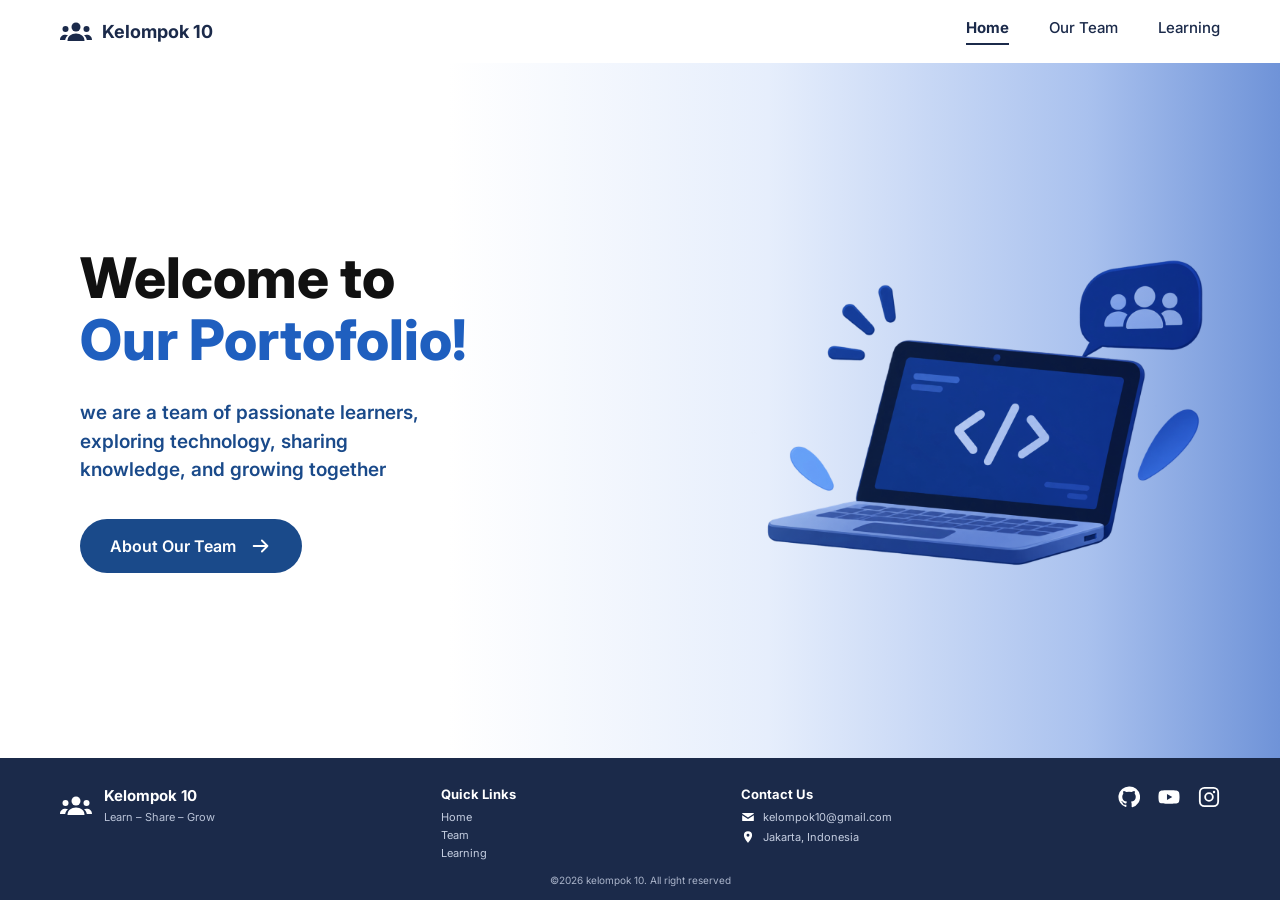
<file: index.html>
<!DOCTYPE html>
<html lang="id">
<head>
  <meta charset="UTF-8">
  <meta name="viewport" content="width=device-width, initial-scale=1.0">
  <title>Kelompok 10 - Portofolio</title>
  <link rel="preconnect" href="https://fonts.googleapis.com">
  <link rel="preconnect" href="https://fonts.gstatic.com" crossorigin>
  <link href="https://fonts.googleapis.com/css2?family=Inter:wght@400;500;600;700;800&display=swap" rel="stylesheet">
  <link rel="stylesheet" href="home/home.css">
</head>
<body>

  <!-- ===== NAVBAR ===== -->
  <header class="navbar">
    <a href="#" class="brand">
      <svg class="icon-people" viewBox="0 0 32 24" aria-hidden="true">
        <circle cx="16" cy="7" r="4.5" fill="currentColor"/>
        <path d="M7.5 21c0-4.7 3.8-7.5 8.5-7.5s8.5 2.8 8.5 7.5z" fill="currentColor"/>
        <circle cx="5.5" cy="9" r="3" fill="currentColor"/>
        <path d="M0 20c0-3.3 2.2-5.3 5.5-5.3 1 0 1.8.2 2.5.5-1.6 1.2-2.6 3-2.8 4.8z" fill="currentColor"/>
        <circle cx="26.5" cy="9" r="3" fill="currentColor"/>
        <path d="M32 20c0-3.3-2.2-5.3-5.5-5.3-1 0-1.8.2-2.5.5 1.6 1.2 2.6 3 2.8 4.8z" fill="currentColor"/>
      </svg>
      <span>Kelompok 10</span>
    </a>

    <nav class="nav-links">
      <a href="#" class="active">Home</a>
      <a href="#">Our Team</a>
      <a href="#">Learning</a>
    </nav>
  </header>

  <!-- ===== HERO ===== -->
  <main class="hero">
    <div class="hero-text">
      <h1>
        <span class="black">Welcome to</span>
        <span class="blue">Our Portofolio!</span>
      </h1>
      <p>
        we are a team of passionate learners,<br>
        exploring technology, sharing<br>
        knowledge, and growing together
      </p>
      <a href="#" class="btn">
        About Our Team
        <svg viewBox="0 0 24 24" aria-hidden="true">
          <path d="M4 12h15M13 6l6 6-6 6" fill="none" stroke="currentColor" stroke-width="2" stroke-linecap="round" stroke-linejoin="round"/>
        </svg>
      </a>
    </div>

    <div class="hero-image">
      <img src="home/img/leptop.png" alt="Hero Image">
    </div>
  </main>

  <!-- ===== FOOTER ===== -->
  <footer class="footer">
    <div class="footer-top">

      <div class="footer-brand">
        <div class="brand-row">
          <svg class="icon-people" viewBox="0 0 32 24" aria-hidden="true">
            <circle cx="16" cy="7" r="4.5" fill="currentColor"/>
            <path d="M7.5 21c0-4.7 3.8-7.5 8.5-7.5s8.5 2.8 8.5 7.5z" fill="currentColor"/>
            <circle cx="5.5" cy="9" r="3" fill="currentColor"/>
            <path d="M0 20c0-3.3 2.2-5.3 5.5-5.3 1 0 1.8.2 2.5.5-1.6 1.2-2.6 3-2.8 4.8z" fill="currentColor"/>
            <circle cx="26.5" cy="9" r="3" fill="currentColor"/>
            <path d="M32 20c0-3.3-2.2-5.3-5.5-5.3-1 0-1.8.2-2.5.5 1.6 1.2 2.6 3 2.8 4.8z" fill="currentColor"/>
          </svg>
          <div>
            <h3>Kelompok 10</h3>
            <small>Learn – Share – Grow</small>
          </div>
        </div>
      </div>

      <div class="footer-links">
        <h4>Quick Links</h4>
        <a href="#">Home</a>
        <a href="#">Team</a>
        <a href="#">Learning</a>
      </div>

      <div class="footer-contact">
        <h4>Contact Us</h4>
        <p>
          <svg viewBox="0 0 24 24" aria-hidden="true">
            <path d="M3 5h18a1 1 0 0 1 1 1v.5l-10 6.500L2 6.500V6a1 1 0 0 1 1-1z M2 9l10 6.500L22 9v9a1 1 0 0 1-1 1H3a1 1 0 0 1-1-1z" fill="currentColor"/>
          </svg>
          kelompok10@gmail.com
        </p>
        <p>
          <svg viewBox="0 0 24 24" aria-hidden="true">
            <path d="M12 2a7 7 0 0 0-7 7c0 5 7 13 7 13s7-8 7-13a7 7 0 0 0-7-7zm0 9.500A2.500 2.500 0 1 1 12 6.500a2.500 2.500 0 0 1 0 5z" fill="currentColor"/>
          </svg>
          Jakarta, Indonesia
        </p>
      </div>

      <div class="footer-social">
        <!-- GitHub -->
        <a href="#" aria-label="GitHub">
          <svg viewBox="0 0 24 24"><path fill="currentColor" d="M12 .5a11.500 11.500 0 0 0-3.640 22.420c.580.110.790-.250.790-.560v-2c-3.200.700-3.880-1.360-3.880-1.360-.520-1.330-1.280-1.690-1.280-1.690-1.040-.710.080-.700.080-.700 1.150.080 1.760 1.180 1.760 1.180 1.030 1.760 2.700 1.250 3.350.960.100-.750.400-1.250.730-1.540-2.550-.290-5.240-1.280-5.240-5.690 0-1.260.450-2.280 1.180-3.090-.120-.290-.510-1.460.110-3.050 0 0 .970-.310 3.170 1.180a10.900 10.900 0 0 1 5.770 0c2.200-1.490 3.170-1.180 3.170-1.180.620 1.590.230 2.760.110 3.050.740.810 1.180 1.830 1.180 3.090 0 4.420-2.690 5.390-5.260 5.670.410.360.780 1.060.780 2.140v3.170c0 .310.210.680.800.560A11.500 11.500 0 0 0 12 .5z"/></svg>
        </a>
        <!-- YouTube -->
        <a href="#" aria-label="YouTube">
          <svg viewBox="0 0 24 24"><path fill="currentColor" d="M23 7.200a3 3 0 0 0-2.100-2.100C19 4.600 12 4.600 12 4.600s-7 0-8.900.500A3 3 0 0 0 1 7.200C.5 9.100.5 12 .5 12s0 2.900.500 4.800a3 3 0 0 0 2.100 2.100c1.900.500 8.900.500 8.900.500s7 0 8.900-.500a3 3 0 0 0 2.100-2.100c.500-1.900.500-4.800.500-4.800s0-2.900-.500-4.800zM9.800 15.200V8.800l5.800 3.200-5.800 3.200z"/></svg>
        </a>
        <!-- Instagram -->
        <a href="#" aria-label="Instagram">
          <svg viewBox="0 0 24 24"><path fill="none" stroke="currentColor" stroke-width="2" d="M7 2h10a5 5 0 0 1 5 5v10a5 5 0 0 1-5 5H7a5 5 0 0 1-5-5V7a5 5 0 0 1 5-5z"/><circle cx="12" cy="12" r="4.200" fill="none" stroke="currentColor" stroke-width="2"/><circle cx="17.500" cy="6.500" r="1.300" fill="currentColor"/></svg>
        </a>
      </div>

    </div>

    <p class="copyright">©2026 kelompok 10. All right reserved</p>
  </footer>

</body>
</html>
</file>
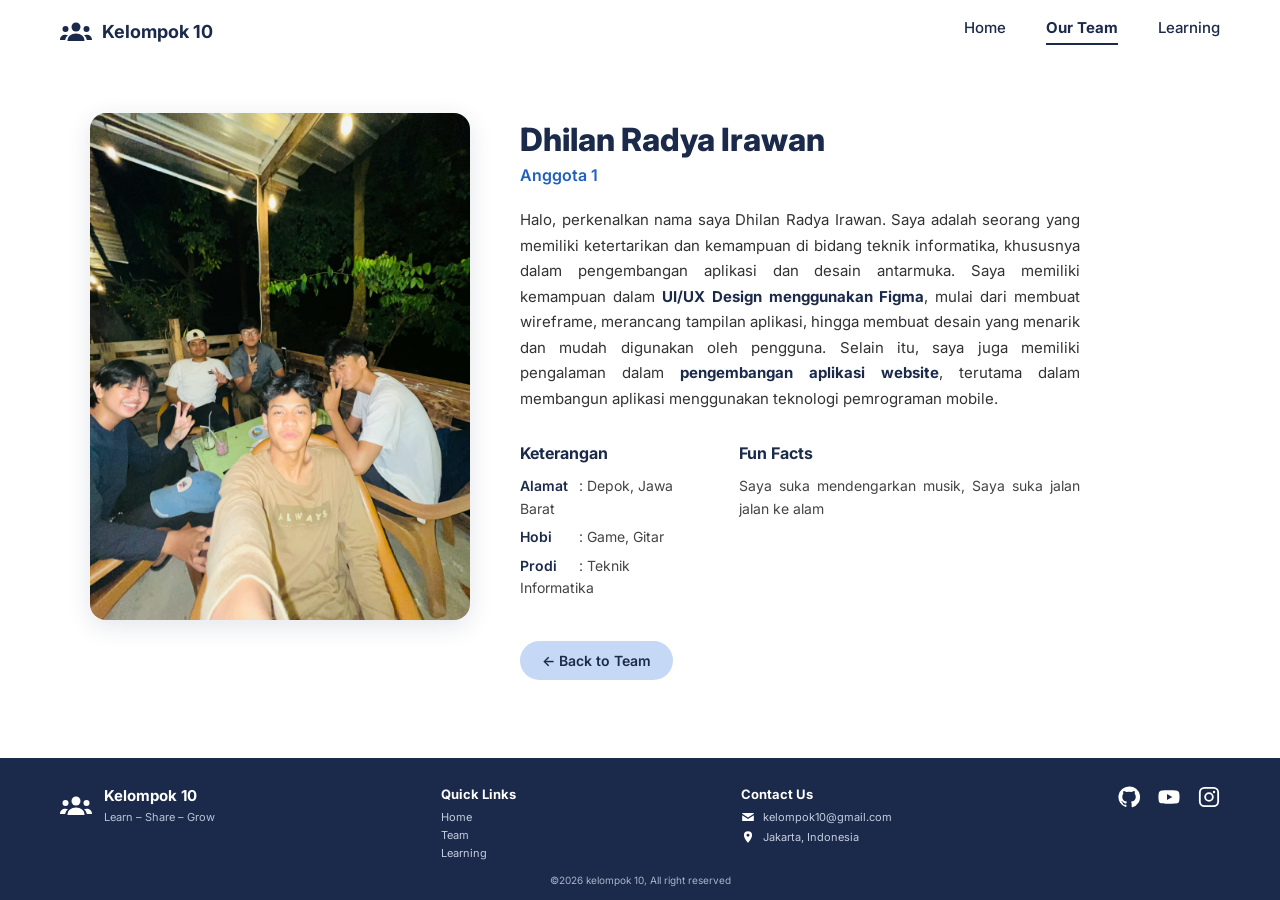
<file: ourTeam/about/dhilan.html>
<!DOCTYPE html>
<html lang="id">
<head>
  <meta charset="UTF-8">
  <meta name="viewport" content="width=device-width, initial-scale=1.0">
  <title>Dhilan Radya Irawan - Kelompok 10</title>
  <link rel="preconnect" href="https://fonts.googleapis.com">
  <link rel="preconnect" href="https://fonts.gstatic.com" crossorigin>
  <link href="https://fonts.googleapis.com/css2?family=Inter:wght@400;500;600;700;800&display=swap" rel="stylesheet">
  <link rel="stylesheet" href="/ourTeam/ourteam.css">
</head>
<body>

  <!-- ===== NAVBAR ===== -->
  <header class="navbar">
    <a href="home.html" class="brand">
      <svg class="icon-people" viewBox="0 0 32 24" aria-hidden="true">
        <circle cx="16" cy="7" r="4.5" fill="currentColor"/>
        <path d="M7.5 21c0-4.7 3.8-7.5 8.5-7.5s8.5 2.8 8.5 7.5z" fill="currentColor"/>
        <circle cx="5.5" cy="9" r="3" fill="currentColor"/>
        <path d="M0 20c0-3.3 2.2-5.3 5.5-5.3 1 0 1.8.2 2.5.5-1.6 1.2-2.6 3-2.8 4.8z" fill="currentColor"/>
        <circle cx="26.5" cy="9" r="3" fill="currentColor"/>
        <path d="M32 20c0-3.3-2.2-5.3-5.5-5.3-1 0-1.8.2-2.5.5 1.6 1.2 2.6 3 2.8 4.8z" fill="currentColor"/>
      </svg>
      <span>Kelompok 10</span>
    </a>

    <nav class="nav-links">
      <a href="/home/index.html">Home</a>
      <a href="/ourTeam/ourteam.html" class="active">Our Team</a>
      <a href="/learning/learning.html">Learning</a>
    </nav>
  </header>

  <!-- ===== DETAIL SECTION ===== -->
  <main class="detail-section">
    <div class="detail-container">

      <!-- Foto -->
      <div class="detail-photo">
        <img src="/ourTeam/img/dilan.jpeg" alt="Dhilan Radya Irawan">
      </div>

      <!-- Info -->
      <div class="detail-info">
        <h1>Dhilan Radya Irawan</h1>
        <p class="role">Anggota 1</p>

        <p class="bio">
          Halo, perkenalkan nama saya Dhilan Radya Irawan. Saya adalah seorang yang memiliki ketertarikan dan kemampuan di bidang teknik informatika, khususnya dalam pengembangan aplikasi dan desain antarmuka. Saya memiliki kemampuan dalam <strong>UI/UX Design menggunakan Figma</strong>, mulai dari membuat wireframe, merancang tampilan aplikasi, hingga membuat desain yang menarik dan mudah digunakan oleh pengguna. Selain itu, saya juga memiliki pengalaman dalam <strong>pengembangan aplikasi website</strong>, terutama dalam membangun aplikasi menggunakan teknologi pemrograman mobile.
        </p>

        <div class="detail-meta">
          <div class="meta-col">
            <h3>Keterangan</h3>
            <p><span>Alamat</span> : Depok, Jawa Barat</p>
            <p><span>Hobi</span> : Game, Gitar</p>
            <p><span>Prodi</span> : Teknik Informatika</p>
          </div>

          <div class="meta-col">
            <h3>Fun Facts</h3>
            <p class="funfacts">Saya suka mendengarkan musik, Saya suka jalan jalan ke alam</p>
          </div>
        </div>

        <a href="/ourTeam/ourteam.html" class="btn-back">← Back to Team</a>
      </div>

    </div>
  </main>

  <!-- ===== FOOTER ===== -->
  <footer class="footer">
    <div class="footer-top">

      <div class="footer-brand">
        <div class="brand-row">
          <svg class="icon-people" viewBox="0 0 32 24" aria-hidden="true">
            <circle cx="16" cy="7" r="4.5" fill="currentColor"/>
            <path d="M7.5 21c0-4.7 3.8-7.5 8.5-7.5s8.5 2.8 8.5 7.5z" fill="currentColor"/>
            <circle cx="5.5" cy="9" r="3" fill="currentColor"/>
            <path d="M0 20c0-3.3 2.2-5.3 5.5-5.3 1 0 1.8.2 2.5.5-1.6 1.2-2.6 3-2.8 4.8z" fill="currentColor"/>
            <circle cx="26.5" cy="9" r="3" fill="currentColor"/>
            <path d="M32 20c0-3.3-2.2-5.3-5.5-5.3-1 0-1.8.2-2.5.5 1.6 1.2 2.6 3 2.8 4.8z" fill="currentColor"/>
          </svg>
          <div>
            <h3>Kelompok 10</h3>
            <small>Learn – Share – Grow</small>
          </div>
        </div>
      </div>

      <div class="footer-links">
        <h4>Quick Links</h4>
        <a href="/home/index.html">Home</a>
        <a href="/ourTeam/ourteam.html">Team</a>
        <a href="/learning/learning.html">Learning</a>
      </div>

      <div class="footer-contact">
        <h4>Contact Us</h4>
        <p>
          <svg viewBox="0 0 24 24" aria-hidden="true">
            <path d="M3 5h18a1 1 0 0 1 1 1v.5l-10 6.5L2 6.5V6a1 1 0 0 1 1-1z M2 9l10 6.5L22 9v9a1 1 0 0 1-1 1H3a1 1 0 0 1-1-1z" fill="currentColor"/>
          </svg>
          kelompok10@gmail.com
        </p>
        <p>
          <svg viewBox="0 0 24 24" aria-hidden="true">
            <path d="M12 2a7 7 0 0 0-7 7c0 5 7 13 7 13s7-8 7-13a7 7 0 0 0-7-7zm0 9.5A2.5 2.5 0 1 1 12 6.5a2.5 2.5 0 0 1 0 5z" fill="currentColor"/>
          </svg>
          Jakarta, Indonesia
        </p>
      </div>

      <div class="footer-social">
        <a href="#" aria-label="GitHub">
          <svg viewBox="0 0 24 24"><path fill="currentColor" d="M12 .5a11.5 11.5 0 0 0-3.64 22.42c.58.11.79-.25.79-.56v-2c-3.2.7-3.88-1.36-3.88-1.36-.52-1.33-1.28-1.69-1.28-1.69-1.04-.71.08-.7.08-.7 1.15.08 1.76 1.18 1.76 1.18 1.03 1.76 2.7 1.25 3.35.96.1-.75.4-1.25.73-1.54-2.55-.29-5.24-1.28-5.24-5.69 0-1.26.45-2.28 1.18-3.09-.12-.29-.51-1.46.11-3.05 0 0 .97-.31 3.17 1.18a10.9 10.9 0 0 1 5.77 0c2.2-1.49 3.17-1.18 3.17-1.18.62 1.59.23 2.76.11 3.05.74.81 1.18 1.83 1.18 3.09 0 4.42-2.69 5.39-5.26 5.67.41.36.78 1.06.78 2.14v3.17c0 .31.21.68.8.56A11.5 11.5 0 0 0 12 .5z"/></svg>
        </a>
        <a href="#" aria-label="YouTube">
          <svg viewBox="0 0 24 24"><path fill="currentColor" d="M23 7.2a3 3 0 0 0-2.1-2.1C19 4.6 12 4.6 12 4.6s-7 0-8.9.5A3 3 0 0 0 1 7.2C.5 9.1.5 12 .5 12s0 2.9.5 4.8a3 3 0 0 0 2.1 2.1c1.9.5 8.9.5 8.9.5s7 0 8.9-.5a3 3 0 0 0 2.1-2.1c.5-1.9.5-4.8.5-4.8s0-2.9-.5-4.8zM9.8 15.2V8.8l5.8 3.2-5.8 3.2z"/></svg>
        </a>
        <a href="#" aria-label="Instagram">
          <svg viewBox="0 0 24 24"><path fill="none" stroke="currentColor" stroke-width="2" d="M7 2h10a5 5 0 0 1 5 5v10a5 5 0 0 1-5 5H7a5 5 0 0 1-5-5V7a5 5 0 0 1 5-5z"/><circle cx="12" cy="12" r="4.2" fill="none" stroke="currentColor" stroke-width="2"/><circle cx="17.5" cy="6.5" r="1.3" fill="currentColor"/></svg>
        </a>
      </div>

    </div>

    <p class="copyright">©2026 kelompok 10, All right reserved</p>
  </footer>

</body>
</html>
</file>
<file: home/home.css>
/* ===== RESET ===== */
* {
  margin: 0;
  padding: 0;
  box-sizing: border-box;
}

:root {
  --navy: #1b2a4a;
  --blue: #1f5fbf;
  --blue-dark: #1a4a8a;
  --text-dark: #111111;
}

body {
  font-family: "Inter", "Segoe UI", Arial, sans-serif;
  min-height: 100vh;
  display: flex;
  flex-direction: column;
  background: #ffffff;
  color: var(--text-dark);
}

a {
  text-decoration: none;
  color: inherit;
}

/* ===== NAVBAR ===== */
.navbar {
  display: flex;
  align-items: center;
  justify-content: space-between;
  padding: 18px 60px;
  background: #ffffff;
  position: relative;
  z-index: 5;
}

.brand {
  display: flex;
  align-items: center;
  gap: 10px;
  font-weight: 700;
  font-size: 18px;
  color: var(--navy);
}

.icon-people {
  width: 32px;
  height: 24px;
}

.nav-links {
  display: flex;
  gap: 40px;
}

.nav-links a {
  font-size: 15px;
  font-weight: 500;
  color: var(--navy);
  padding-bottom: 6px;
  border-bottom: 2px solid transparent;
  transition: 0.2s;
}

.nav-links a.active {
  font-weight: 700;
  border-bottom-color: var(--navy);
}

.nav-links a:hover {
  border-bottom-color: var(--navy);
}

/* ===== HERO ===== */
.hero {
  flex: 1;
  display: flex;
  align-items: center;
  justify-content: space-between;
  padding: 40px 60px 40px 80px;
  background: linear-gradient(
    90deg,
    #ffffff 0%,
    #ffffff 35%,
    #e6eefc 60%,
    #a9c1ee 85%,
    #6f93d8 100%
  );
}

.hero-text {
  max-width: 560px;
}

.hero-text h1 {
  font-size: 56px;
  line-height: 1.1;
  font-weight: 800;
  margin-bottom: 28px;
}

.hero-text h1 span {
  display: block;
}

.hero-text h1 .black {
  color: var(--text-dark);
}

.hero-text h1 .blue {
  color: var(--blue);
}

.hero-text p {
  font-size: 19px;
  line-height: 1.5;
  font-weight: 600;
  color: var(--blue-dark);
  margin-bottom: 34px;
}

.btn {
  display: inline-flex;
  align-items: center;
  gap: 14px;
  background: var(--blue-dark);
  color: #ffffff;
  padding: 16px 30px;
  border-radius: 40px;
  font-size: 16px;
  font-weight: 600;
  transition: 0.25s;
}

.btn svg {
  width: 22px;
  height: 22px;
}

.btn:hover {
  background: #123664;
  transform: translateY(-2px);
}

/* ----- Gambar laptop ----- */
.hero-image {
  flex: 0 0 auto;
  width: 520px;      /* ubah angka ini untuk memperbesar/memperkecil gambar */
  max-width: 45%;
}

.hero-image img {
  width: 100%;
  height: auto;
  display: block;
  mix-blend-mode: multiply;  /* hapus baris ini jika gambar sudah transparan */
}

/* ===== FOOTER ===== */
.footer {
  background: var(--navy);
  color: #ffffff;
  padding: 28px 60px 14px;
}

.footer-top {
  display: flex;
  align-items: flex-start;
  justify-content: space-between;
  gap: 30px;
}

.brand-row {
  display: flex;
  align-items: center;
  gap: 12px;
}

.footer-brand h3 {
  font-size: 15px;
  font-weight: 700;
}

.footer-brand small {
  font-size: 11px;
  color: #b9c3d8;
}

.footer h4 {
  font-size: 13px;
  font-weight: 700;
  margin-bottom: 8px;
}

.footer-links a {
  display: block;
  font-size: 11px;
  color: #c4cde0;
  margin-bottom: 4px;
}

.footer-links a:hover {
  color: #ffffff;
}

.footer-contact p {
  display: flex;
  align-items: center;
  gap: 8px;
  font-size: 11px;
  color: #c4cde0;
  margin-bottom: 6px;
}

.footer-contact svg {
  width: 14px;
  height: 14px;
  color: #ffffff;
  flex-shrink: 0;
}

.footer-social {
  display: flex;
  gap: 18px;
  align-items: center;
}

.footer-social a {
  color: #ffffff;
  display: flex;
  transition: 0.2s;
}

.footer-social a:hover {
  color: #7fa6ee;
}

.footer-social svg {
  width: 22px;
  height: 22px;
}

.copyright {
  text-align: center;
  font-size: 10px;
  color: #aab4ca;
  margin-top: 10px;
}

/* ===== RESPONSIVE ===== */
@media (max-width: 900px) {
  .navbar {
    padding: 16px 24px;
  }

  .nav-links {
    gap: 20px;
  }

  .hero {
    flex-direction: column;
    text-align: left;
    padding: 40px 24px;
    gap: 30px;
  }

  .hero-text h1 {
    font-size: 40px;
  }

  .hero-image {
    width: 90%;
    max-width: 90%;
  }

  .footer {
    padding: 28px 24px 14px;
  }

  .footer-top {
    flex-wrap: wrap;
  }
}
</file>
<file: ourTeam/ourteam.css>
* {
  margin: 0;
  padding: 0;
  box-sizing: border-box;
}

:root {
  --navy: #1b2a4a;
  --blue: #1f5fbf;
  --blue-dark: #1a4a8a;
  --text-dark: #111111;
  --bg-team: #d6e4f7;
}

body {
  font-family: "Inter", "Segoe UI", Arial, sans-serif;
  min-height: 100vh;
  display: flex;
  flex-direction: column;
  background: #ffffff;
  color: var(--text-dark);
}

a {
  text-decoration: none;
  color: inherit;
}

/* ===== NAVBAR ===== */
.navbar {
  display: flex;
  align-items: center;
  justify-content: space-between;
  padding: 18px 60px;
  background: #ffffff;
  position: relative;
  z-index: 5;
}

.brand {
  display: flex;
  align-items: center;
  gap: 10px;
  font-weight: 700;
  font-size: 18px;
  color: var(--navy);
}

.icon-people {
  width: 32px;
  height: 24px;
}

.nav-links {
  display: flex;
  gap: 40px;
}

.nav-links a {
  font-size: 15px;
  font-weight: 500;
  color: var(--navy);
  padding-bottom: 6px;
  border-bottom: 2px solid transparent;
  transition: 0.2s;
}

.nav-links a.active {
  font-weight: 700;
  border-bottom-color: var(--navy);
}

.nav-links a:hover {
  border-bottom-color: var(--navy);
}

/* ===== TEAM SECTION ===== */
.team-section {
  flex: 1;
  background: var(--bg-team);
  padding: 60px 40px 80px;
  display: flex;
  flex-direction: column;
  align-items: center;
}

.team-header {
  text-align: center;
  margin-bottom: 48px;
}

.team-header h1 {
  font-size: 42px;
  font-weight: 800;
  color: var(--navy);
  margin-bottom: 12px;
}

.team-header p {
  font-size: 17px;
  font-weight: 500;
  color: #4a5a7a;
}

.team-grid {
  display: flex;
  flex-wrap: wrap;
  justify-content: center;
  gap: 28px;
  max-width: 1200px;
  width: 100%;
}

.team-card {
  background: #ffffff;
  border-radius: 16px;
  padding: 28px 20px 24px;
  width: 200px;
  display: flex;
  flex-direction: column;
  align-items: center;
  box-shadow: 0 4px 16px rgba(27, 42, 74, 0.08);
  transition: transform 0.25s, box-shadow 0.25s;
}

.team-card:hover {
  transform: translateY(-6px);
  box-shadow: 0 10px 28px rgba(27, 42, 74, 0.14);
}

.avatar {
  width: 110px;
  height: 110px;
  border-radius: 50%;
  overflow: hidden;
  margin-bottom: 18px;
  background: #e8eef8;
  flex-shrink: 0;
}

.avatar img {
  width: 100%;
  height: 100%;
  object-fit: cover;
  display: block;
}

.team-card h3 {
  font-size: 15px;
  font-weight: 600;
  color: var(--navy);
  text-align: center;
  margin-bottom: 16px;
  line-height: 1.3;
  min-height: 40px;
  display: flex;
  align-items: center;
  justify-content: center;
}

.btn-detail {
  display: inline-block;
  background: var(--blue-dark);
  color: #ffffff;
  font-size: 13px;
  font-weight: 600;
  padding: 9px 22px;
  border-radius: 20px;
  transition: background 0.2s, transform 0.2s;
}

.btn-detail:hover {
  background: #123664;
  transform: translateY(-1px);
}

/* ===== FOOTER ===== */
.footer {
  background: var(--navy);
  color: #ffffff;
  padding: 28px 60px 14px;
}

.footer-top {
  display: flex;
  align-items: flex-start;
  justify-content: space-between;
  gap: 30px;
}

.brand-row {
  display: flex;
  align-items: center;
  gap: 12px;
}

.footer-brand h3 {
  font-size: 15px;
  font-weight: 700;
}

.footer-brand small {
  font-size: 11px;
  color: #b9c3d8;
}

.footer h4 {
  font-size: 13px;
  font-weight: 700;
  margin-bottom: 8px;
}

.footer-links a {
  display: block;
  font-size: 11px;
  color: #c4cde0;
  margin-bottom: 4px;
}

.footer-links a:hover {
  color: #ffffff;
}

.footer-contact p {
  display: flex;
  align-items: center;
  gap: 8px;
  font-size: 11px;
  color: #c4cde0;
  margin-bottom: 6px;
}

.footer-contact svg {
  width: 14px;
  height: 14px;
  color: #ffffff;
  flex-shrink: 0;
}

.footer-social {
  display: flex;
  gap: 18px;
  align-items: center;
}

.footer-social a {
  color: #ffffff;
  display: flex;
  transition: 0.2s;
}

.footer-social a:hover {
  color: #7fa6ee;
}

.footer-social svg {
  width: 22px;
  height: 22px;
}

.copyright {
  text-align: center;
  font-size: 10px;
  color: #aab4ca;
  margin-top: 10px;
}

/* ===== RESPONSIVE ===== */
@media (max-width: 900px) {
  .navbar {
    padding: 16px 24px;
  }

  .nav-links {
    gap: 20px;
  }

  .team-section {
    padding: 40px 20px 60px;
  }

  .team-header h1 {
    font-size: 32px;
  }

  .team-header p {
    font-size: 15px;
  }

  .team-card {
    width: 160px;
    padding: 22px 14px 20px;
  }

  .avatar {
    width: 90px;
    height: 90px;
  }

  .team-card h3 {
    font-size: 13px;
    min-height: 36px;
  }

  .footer {
    padding: 28px 24px 14px;
  }

  .footer-top {
    flex-wrap: wrap;
  }
}

@media (max-width: 600px) {
  .team-grid {
    gap: 20px;
  }

  .team-card {
    width: 140px;
  }
}

/* ===== DETAIL PAGE ===== */
.detail-section {
  flex: 1;
  background: #ffffff;
  padding: 50px 60px 70px;
}

.detail-container {
  display: flex;
  gap: 50px;
  max-width: 1100px;
  margin: 0 auto;
  align-items: flex-start;
}

.detail-photo {
  flex: 0 0 380px;
  max-width: 380px;
}

.detail-photo img {
  width: 100%;
  height: auto;
  border-radius: 16px;
  display: block;
  object-fit: cover;
  box-shadow: 0 6px 24px rgba(27, 42, 74, 0.12);
}

.detail-info {
  flex: 1;
  padding-top: 8px;
}

.detail-info h1 {
  font-size: 32px;
  font-weight: 800;
  color: var(--navy);
  margin-bottom: 6px;
  line-height: 1.2;
}

.detail-info .role {
  font-size: 16px;
  font-weight: 600;
  color: var(--blue);
  margin-bottom: 22px;
}

.detail-info .bio {
  text-align: justify;
  font-size: 15px;
  line-height: 1.7;
  color: #333;
  margin-bottom: 32px;
  max-width: 560px;
}

.detail-info .bio strong {
  font-weight: 700;
  color: var(--navy);
}

.detail-meta {
  display: flex;
  gap: 60px;
  max-width: 560px;
}

.meta-col h3 {
  font-size: 16px;
  font-weight: 700;
  color: var(--navy);
  margin-bottom: 12px;
}

.meta-col p {
  font-size: 14px;
  line-height: 1.6;
  color: #444;
  margin-bottom: 6px;
}

.meta-col p span {
  font-weight: 600;
  color: var(--navy);
  display: inline-block;
  min-width: 55px;
}


.meta-col p.funfacts {
  text-align: justify;
}

.btn-back {
  display: inline-flex;
  align-items: center;
  gap: 6px;
  margin-top: 36px;
  background: #c5d8f5;
  color: var(--navy);
  font-size: 14px;
  font-weight: 600;
  padding: 11px 22px;
  border-radius: 24px;
  transition: background 0.2s, transform 0.2s;
}

.btn-back:hover {
  background: #aec8ef;
  transform: translateY(-1px);
}

/* Responsive Detail */
@media (max-width: 900px) {
  .detail-section {
    padding: 40px 24px 50px;
  }

  .detail-container {
    flex-direction: column;
    gap: 30px;
    align-items: center;
  }

  .detail-photo {
    flex: none;
    width: 100%;
    max-width: 400px;
  }

  .detail-info {
    text-align: left;
    width: 100%;
  }

  .detail-info h1 {
    font-size: 26px;
  }

  .detail-meta {
    flex-direction: column;
    gap: 28px;
  }
}
</file>
